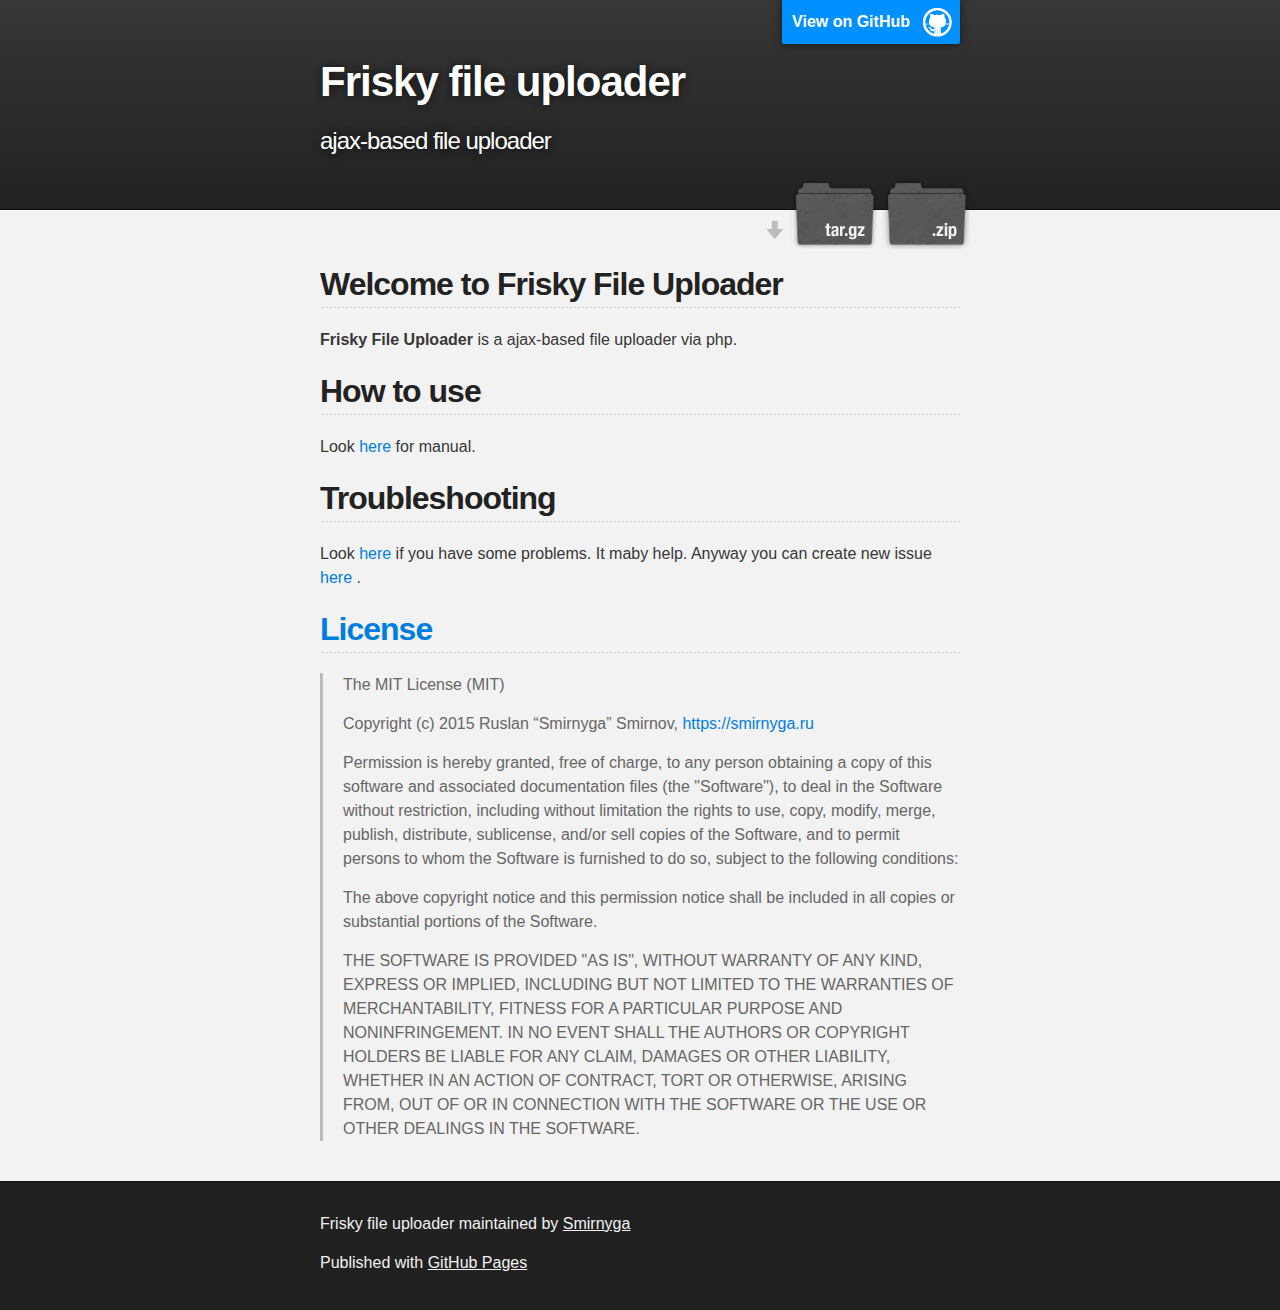
<file: index.html>
<!DOCTYPE html>
<html>

  <head>
    <meta charset='utf-8'>
    <meta http-equiv="X-UA-Compatible" content="chrome=1">
    <meta name="description" content="Frisky file uploader : ajax-based file uploader">

    <link rel="stylesheet" type="text/css" media="screen" href="stylesheets/stylesheet.css">

    <title>Frisky file uploader</title>
  </head>

  <body>

    <!-- HEADER -->
    <div id="header_wrap" class="outer">
        <header class="inner">
          <a id="forkme_banner" href="https://github.com/Smirnyga/Frisky_File_Uploader">View on GitHub</a>

          <h1 id="project_title">Frisky file uploader</h1>
          <h2 id="project_tagline">ajax-based file uploader</h2>

            <section id="downloads">
              <a class="zip_download_link" href="https://github.com/Smirnyga/Frisky_File_Uploader/zipball/master">Download this project as a .zip file</a>
              <a class="tar_download_link" href="https://github.com/Smirnyga/Frisky_File_Uploader/tarball/master">Download this project as a tar.gz file</a>
            </section>
        </header>
    </div>

    <!-- MAIN CONTENT -->
    <div id="main_content_wrap" class="outer">
      <section id="main_content" class="inner">
        <h2>
<a id="welcome-to-frisky-file-uploader" class="anchor" href="#welcome-to-frisky-file-uploader" aria-hidden="true"><span class="octicon octicon-link"></span></a>Welcome to Frisky File Uploader</h2>

<p><strong>Frisky File Uploader</strong> is a ajax-based file uploader via php.</p>

<h2>
<a id="how-to-use" class="anchor" href="#how-to-use" aria-hidden="true"><span class="octicon octicon-link"></span></a>How to use</h2>

<p>Look <a href="manual.html" title="How to use this app">here</a> for manual. </p>

<h2>
<a id="troubleshooting" class="anchor" href="#troubleshooting" aria-hidden="true"><span class="octicon octicon-link"></span></a>Troubleshooting</h2>

<p>Look <a href="#" title="Troubleshooting">here</a> if you have some problems. It maby help. Anyway you can create new issue  <a href="https://github.com/Smirnyga/Frisky_File_Uploader/issues">here</a> .</p>

<h2>
<a id="license" class="anchor" href="#license" aria-hidden="true"><span class="octicon octicon-link"></span></a><a href="https://github.com/Smirnyga/Frisky_File_Uploader/blob/master/LICENSE">License</a>
</h2>

<blockquote>
<p>The MIT License (MIT)</p>

<p>Copyright (c) 2015 Ruslan “Smirnyga” Smirnov, <a href="https://smirnyga.ru">https://smirnyga.ru</a></p>

<p>Permission is hereby granted, free of charge, to any person obtaining a copy
of this software and associated documentation files (the "Software"), to deal
in the Software without restriction, including without limitation the rights
to use, copy, modify, merge, publish, distribute, sublicense, and/or sell
copies of the Software, and to permit persons to whom the Software is
furnished to do so, subject to the following conditions:</p>

<p>The above copyright notice and this permission notice shall be included in all
copies or substantial portions of the Software.</p>

<p>THE SOFTWARE IS PROVIDED "AS IS", WITHOUT WARRANTY OF ANY KIND, EXPRESS OR
IMPLIED, INCLUDING BUT NOT LIMITED TO THE WARRANTIES OF MERCHANTABILITY,
FITNESS FOR A PARTICULAR PURPOSE AND NONINFRINGEMENT. IN NO EVENT SHALL THE
AUTHORS OR COPYRIGHT HOLDERS BE LIABLE FOR ANY CLAIM, DAMAGES OR OTHER
LIABILITY, WHETHER IN AN ACTION OF CONTRACT, TORT OR OTHERWISE, ARISING FROM,
OUT OF OR IN CONNECTION WITH THE SOFTWARE OR THE USE OR OTHER DEALINGS IN THE
SOFTWARE.</p>
</blockquote>
      </section>
    </div>

    <!-- FOOTER  -->
    <div id="footer_wrap" class="outer">
      <footer class="inner">
        <p class="copyright">Frisky file uploader maintained by <a href="https://github.com/Smirnyga">Smirnyga</a></p>
        <p>Published with <a href="https://pages.github.com">GitHub Pages</a></p>
      </footer>
    </div>

    

  </body>
</html>
</file>
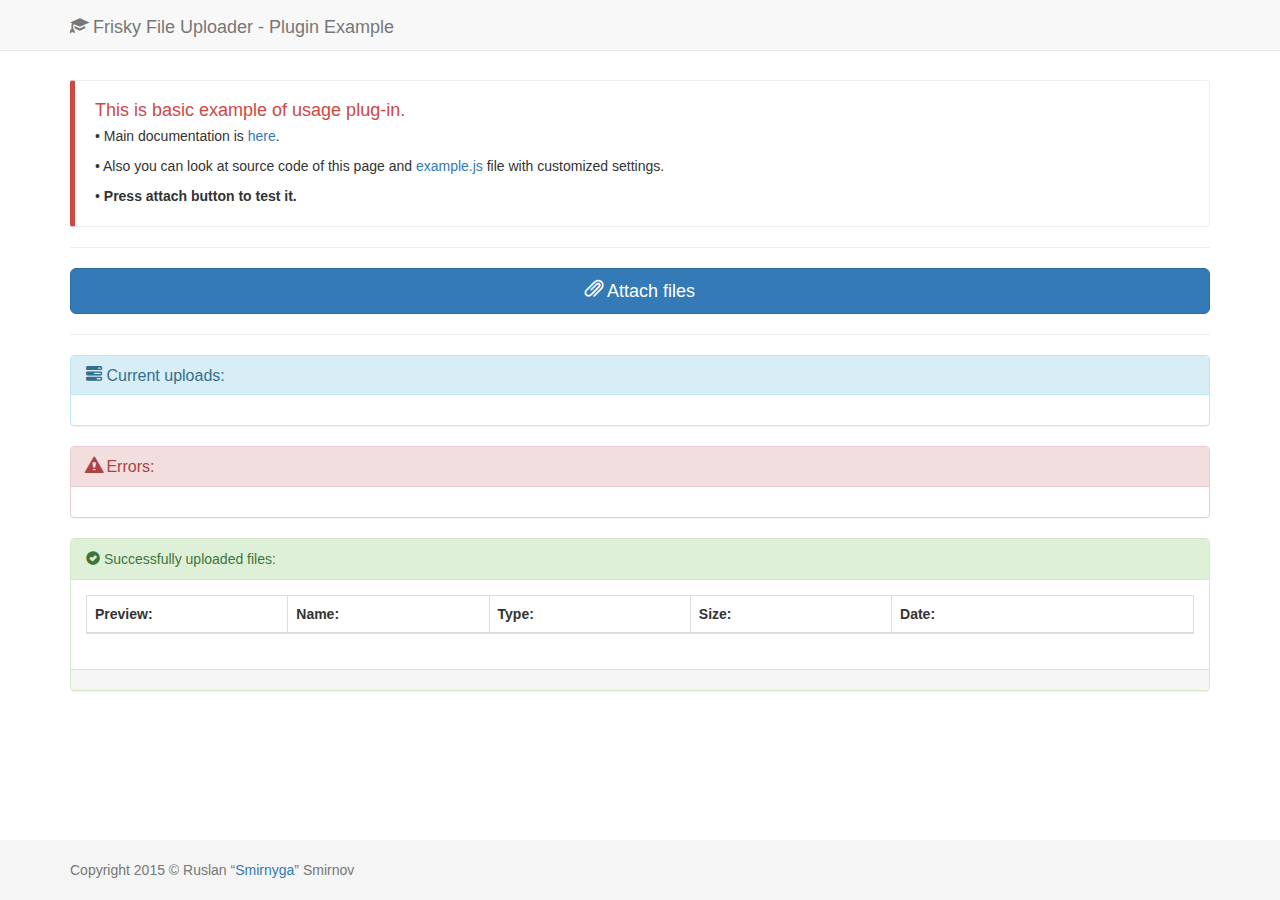
<file: example/index.html>
﻿<!DOCTYPE html>
<html lang="en">
	<head>
		<meta charset="utf-8">
		<meta http-equiv="X-UA-Compatible" content="IE=edge">
		<meta name="viewport" content="width=device-width, initial-scale=1">
		<meta name="description" content="">
		<meta name="author" content="">
		<title>Frisky File Uploader :: Plugin Example</title>
		<link rel="stylesheet" href="https://cdnjs.cloudflare.com/ajax/libs/twitter-bootstrap/3.3.4/css/bootstrap.min.css">
		<!-- HTML5 shim and Respond.js IE8 support of HTML5 elements and media queries -->
		<!--[if lt IE 9]>
		  <script src="https://cdnjs.cloudflare.com/ajax/libs/html5shiv/3.7.2/html5shiv.min.js"></script>
		  <script src="https://cdnjs.cloudflare.com/ajax/libs/respond.js/1.4.2/respond.min.js"></script>
		<![endif]-->
		<link rel="stylesheet" href="css/blueimp-gallery.min.css">
		<link href="css/example.css" rel="stylesheet"> 
	</head>
	<body>
		<!-- Fixed navbar -->
		<nav class="navbar navbar-default navbar-fixed-top">
			<div class="container">
				<div class="navbar-header">
					<a class="navbar-brand" href="#"><span class="glyphicon glyphicon-education" aria-hidden="true"></span> Frisky File Uploader - Plugin Example</a>
				</div>
			</div>
		</nav>

		<!-- Begin page content -->
		<div class="container">
			<div class="bs-callout bs-callout-danger">
				<h4 id="only-one-plugin-per-element-via-data-attributes">This is basic example of usage plug-in.</h4>
				<p>&bull; Main documentation is <a href="https://github.com/Smirnyga/Frisky_File_Uploader/wiki/Main">here</a>.</p>
				<p>&bull; Also you can look at source code of this page and <a href="js/example.js">example.js</a> file with customized settings.</p>
				<p>&bull; <b>Press attach button to test it.</b></p>
			</div>
			<form method="post"> 
				<hr>
				<button type="button" id="uploader" class="btn btn-primary btn-lg btn-block">
					<span class="glyphicon glyphicon-paperclip" aria-hidden="true"></span> Attach files
				</button>
				<input type="file" id="page_form" name="upload" multiple />
				<hr>
				<div class="panel panel-info">
					<div class="panel-heading">
						<h3 class="panel-title">
							<span class="glyphicon glyphicon-tasks" aria-hidden="true"></span> Current uploads:
						</h3>
					</div>
					<div class="panel-body" id="status">
					</div>
				</div>
				<div class="panel panel-danger">
					<div class="panel-heading">
						<h3 class="panel-title">
						<span class="glyphicon glyphicon-alert" aria-hidden="true"></span> Errors:
						</h3>
					</div>
					<div class="panel-body" id="err">
					</div>
				</div>
				<div class="panel panel-success">
					<div class="panel-heading">
						<span class="glyphicon glyphicon-ok-sign" aria-hidden="true"></span> Successfully uploaded files:
					</div>
					<div class="panel-body">
						<table id="uploaing_list" class="table table-bordered">
							<thead>
								<tr>
									<th width="10%" class="tablecells">Preview:</th>
									<th width="10%" class="tablecells">Name:</th>
									<th width="10%" class="tablecells">Type:</th>
									<th width="10%" class="tablecells">Size:</th>
									<th width="15%" class="tablecells">Date:</th>
								</tr>
							</thead>
							<tbody>
								<div id="links">
								</div>
							</tbody>
						</table>
					</div>
					<div class="panel-footer panel-success text-right">
						<!--<button type="submit" class="btn btn-success">Upload</button>-->
					</div>
				</div>
			</form>
		</div>
		<!-- /page content -->

		<footer class="footer">
			<div class="container">
				<p class="text-muted">Copyright 2015 &copy; Ruslan &ldquo;<a href="https://smirnyga.ru" target="_blank">Smirnyga</a>&rdquo; Smirnov</p>
			</div>
		</footer>

		<div id="blueimp-gallery" class="blueimp-gallery">
			<div class="slides"></div>
			<h3 class="title"></h3>
			<a class="prev">‹</a>
			<a class="next">›</a>
			<a class="close">?</a>
			<a class="play-pause"></a>
			<ol class="indicator"></ol>
		</div>

		<!-- ================================================== -->
		<script src="https://cdnjs.cloudflare.com/ajax/libs/jquery/2.1.3/jquery.js"></script>
		<script src="https://cdnjs.cloudflare.com/ajax/libs/twitter-bootstrap/3.3.4/js/bootstrap.min.js"></script>
		<script src="http://blueimp.github.io/Gallery/js/jquery.blueimp-gallery.min.js"></script>
		<script src="../sources/js/Frisky_File_Uploader_plugin.js"></script>
		<!-- ================================================== -->
		<script src="js/example.js"></script>
	</body>
</html>
</file>
<file: stylesheets/stylesheet.css>
/*******************************************************************************
Slate Theme for GitHub Pages
by Jason Costello, @jsncostello
*******************************************************************************/

@import url(pygment_trac.css);

/*******************************************************************************
MeyerWeb Reset
*******************************************************************************/

html, body, div, span, applet, object, iframe,
h1, h2, h3, h4, h5, h6, p, blockquote, pre,
a, abbr, acronym, address, big, cite, code,
del, dfn, em, img, ins, kbd, q, s, samp,
small, strike, strong, sub, sup, tt, var,
b, u, i, center,
dl, dt, dd, ol, ul, li,
fieldset, form, label, legend,
table, caption, tbody, tfoot, thead, tr, th, td,
article, aside, canvas, details, embed,
figure, figcaption, footer, header, hgroup,
menu, nav, output, ruby, section, summary,
time, mark, audio, video {
  margin: 0;
  padding: 0;
  border: 0;
  font: inherit;
  vertical-align: baseline;
}

/* HTML5 display-role reset for older browsers */
article, aside, details, figcaption, figure,
footer, header, hgroup, menu, nav, section {
  display: block;
}

ol, ul {
  list-style: none;
}

table {
  border-collapse: collapse;
  border-spacing: 0;
}

/*******************************************************************************
Theme Styles
*******************************************************************************/

body {
  box-sizing: border-box;
  color:#373737;
  background: #212121;
  font-size: 16px;
  font-family: 'Myriad Pro', Calibri, Helvetica, Arial, sans-serif;
  line-height: 1.5;
  -webkit-font-smoothing: antialiased;
}

h1, h2, h3, h4, h5, h6 {
  margin: 10px 0;
  font-weight: 700;
  color:#222222;
  font-family: 'Lucida Grande', 'Calibri', Helvetica, Arial, sans-serif;
  letter-spacing: -1px;
}

h1 {
  font-size: 36px;
  font-weight: 700;
}

h2 {
  padding-bottom: 10px;
  font-size: 32px;
  background: url('../images/bg_hr.png') repeat-x bottom;
}

h3 {
  font-size: 24px;
}

h4 {
  font-size: 21px;
}

h5 {
  font-size: 18px;
}

h6 {
  font-size: 16px;
}

p {
  margin: 10px 0 15px 0;
}

footer p {
  color: #f2f2f2;
}

a {
  text-decoration: none;
  color: #007edf;
  text-shadow: none;

  transition: color 0.5s ease;
  transition: text-shadow 0.5s ease;
  -webkit-transition: color 0.5s ease;
  -webkit-transition: text-shadow 0.5s ease;
  -moz-transition: color 0.5s ease;
  -moz-transition: text-shadow 0.5s ease;
  -o-transition: color 0.5s ease;
  -o-transition: text-shadow 0.5s ease;
  -ms-transition: color 0.5s ease;
  -ms-transition: text-shadow 0.5s ease;
}

a:hover, a:focus {text-decoration: underline;}

footer a {
  color: #F2F2F2;
  text-decoration: underline;
}

em {
  font-style: italic;
}

strong {
  font-weight: bold;
}

img {
  position: relative;
  margin: 0 auto;
  max-width: 739px;
  padding: 5px;
  margin: 10px 0 10px 0;
  border: 1px solid #ebebeb;

  box-shadow: 0 0 5px #ebebeb;
  -webkit-box-shadow: 0 0 5px #ebebeb;
  -moz-box-shadow: 0 0 5px #ebebeb;
  -o-box-shadow: 0 0 5px #ebebeb;
  -ms-box-shadow: 0 0 5px #ebebeb;
}

p img {
  display: inline;
  margin: 0;
  padding: 0;
  vertical-align: middle;
  text-align: center;
  border: none;
}

pre, code {
  width: 100%;
  color: #222;
  background-color: #fff;

  font-family: Monaco, "Bitstream Vera Sans Mono", "Lucida Console", Terminal, monospace;
  font-size: 14px;

  border-radius: 2px;
  -moz-border-radius: 2px;
  -webkit-border-radius: 2px;
}

pre {
  width: 100%;
  padding: 10px;
  box-shadow: 0 0 10px rgba(0,0,0,.1);
  overflow: auto;
}

code {
  padding: 3px;
  margin: 0 3px;
  box-shadow: 0 0 10px rgba(0,0,0,.1);
}

pre code {
  display: block;
  box-shadow: none;
}

blockquote {
  color: #666;
  margin-bottom: 20px;
  padding: 0 0 0 20px;
  border-left: 3px solid #bbb;
}


ul, ol, dl {
  margin-bottom: 15px
}

ul {
  list-style-position: inside;
  list-style: disc;
  padding-left: 20px;
}

ol {
  list-style-position: inside;
  list-style: decimal;
  padding-left: 20px;
}

dl dt {
  font-weight: bold;
}

dl dd {
  padding-left: 20px;
  font-style: italic;
}

dl p {
  padding-left: 20px;
  font-style: italic;
}

hr {
  height: 1px;
  margin-bottom: 5px;
  border: none;
  background: url('../images/bg_hr.png') repeat-x center;
}

table {
  border: 1px solid #373737;
  margin-bottom: 20px;
  text-align: left;
 }

th {
  font-family: 'Lucida Grande', 'Helvetica Neue', Helvetica, Arial, sans-serif;
  padding: 10px;
  background: #373737;
  color: #fff;
 }

td {
  padding: 10px;
  border: 1px solid #373737;
 }

form {
  background: #f2f2f2;
  padding: 20px;
}

/*******************************************************************************
Full-Width Styles
*******************************************************************************/

.outer {
  width: 100%;
}

.inner {
  position: relative;
  max-width: 640px;
  padding: 20px 10px;
  margin: 0 auto;
}

#forkme_banner {
  display: block;
  position: absolute;
  top:0;
  right: 10px;
  z-index: 10;
  padding: 10px 50px 10px 10px;
  color: #fff;
  background: url('../images/blacktocat.png') #0090ff no-repeat 95% 50%;
  font-weight: 700;
  box-shadow: 0 0 10px rgba(0,0,0,.5);
  border-bottom-left-radius: 2px;
  border-bottom-right-radius: 2px;
}

#header_wrap {
  background: #212121;
  background: -moz-linear-gradient(top, #373737, #212121);
  background: -webkit-linear-gradient(top, #373737, #212121);
  background: -ms-linear-gradient(top, #373737, #212121);
  background: -o-linear-gradient(top, #373737, #212121);
  background: linear-gradient(top, #373737, #212121);
}

#header_wrap .inner {
  padding: 50px 10px 30px 10px;
}

#project_title {
  margin: 0;
  color: #fff;
  font-size: 42px;
  font-weight: 700;
  text-shadow: #111 0px 0px 10px;
}

#project_tagline {
  color: #fff;
  font-size: 24px;
  font-weight: 300;
  background: none;
  text-shadow: #111 0px 0px 10px;
}

#downloads {
  position: absolute;
  width: 210px;
  z-index: 10;
  bottom: -40px;
  right: 0;
  height: 70px;
  background: url('../images/icon_download.png') no-repeat 0% 90%;
}

.zip_download_link {
  display: block;
  float: right;
  width: 90px;
  height:70px;
  text-indent: -5000px;
  overflow: hidden;
  background: url(../images/sprite_download.png) no-repeat bottom left;
}

.tar_download_link {
  display: block;
  float: right;
  width: 90px;
  height:70px;
  text-indent: -5000px;
  overflow: hidden;
  background: url(../images/sprite_download.png) no-repeat bottom right;
  margin-left: 10px;
}

.zip_download_link:hover {
  background: url(../images/sprite_download.png) no-repeat top left;
}

.tar_download_link:hover {
  background: url(../images/sprite_download.png) no-repeat top right;
}

#main_content_wrap {
  background: #f2f2f2;
  border-top: 1px solid #111;
  border-bottom: 1px solid #111;
}

#main_content {
  padding-top: 40px;
}

#footer_wrap {
  background: #212121;
}



/*******************************************************************************
Small Device Styles
*******************************************************************************/

@media screen and (max-width: 480px) {
  body {
    font-size:14px;
  }

  #downloads {
    display: none;
  }

  .inner {
    min-width: 320px;
    max-width: 480px;
  }

  #project_title {
  font-size: 32px;
  }

  h1 {
    font-size: 28px;
  }

  h2 {
    font-size: 24px;
  }

  h3 {
    font-size: 21px;
  }

  h4 {
    font-size: 18px;
  }

  h5 {
    font-size: 14px;
  }

  h6 {
    font-size: 12px;
  }

  code, pre {
    min-width: 320px;
    max-width: 480px;
    font-size: 11px;
  }

}
</file>
<file: example/css/example.css>
/* Sticky footer styles
-------------------------------------------------- */
html {
  position: relative;
  min-height: 100%;
}
body {
  /* Margin bottom by footer height */
  margin-bottom: 60px;
}
.footer {
  position: absolute;
  bottom: 0;
  width: 100%;
  /* Set the fixed height of the footer here */
  height: 60px;
  background-color: #f5f5f5;
}


/* Custom page CSS
-------------------------------------------------- */
/* Not required for template or sticky footer method. */

body > .container {
  padding: 60px 15px 0;
}
.container .text-muted {
  margin: 20px 0;
}

.footer > .container {
  padding-right: 15px;
  padding-left: 15px;
}

code {
  font-size: 80%;
}

#page_form {
    display: none;
}
  .bs-callout {
    -moz-border-bottom-colors: none;
    -moz-border-left-colors: none;
    -moz-border-right-colors: none;
    -moz-border-top-colors: none;
    border-color: #eee;
    border-image: none;
    border-radius: 3px;
    border-style: solid;
    border-width: 1px 1px 1px 5px;
    margin: 20px 0;
    padding: 20px;
}
.bs-callout h4 {
    margin-bottom: 5px;
    margin-top: 0;
}
.bs-callout p:last-child {
    margin-bottom: 0;
}
.bs-callout code {
    border-radius: 3px;
}
.bs-callout + .bs-callout {
    margin-top: -5px;
}
.bs-callout-danger {
    border-left-color: #ce4844;
}
.bs-callout-danger h4 {
    color: #ce4844;
}
.bs-callout-warning {
    border-left-color: #aa6708;
}
.bs-callout-warning h4 {
    color: #aa6708;
}
.bs-callout-info {
    border-left-color: #1b809e;
}
.bs-callout-info h4 {
    color: #1b809e;
}
</file>
<file: example/css/blueimp-gallery.min.css>
@charset "UTF-8";.blueimp-gallery,.blueimp-gallery>.slides>.slide>.slide-content{position:absolute;top:0;right:0;bottom:0;left:0;-moz-backface-visibility:hidden}.blueimp-gallery>.slides>.slide>.slide-content{margin:auto;width:auto;height:auto;max-width:100%;max-height:100%;opacity:1}.blueimp-gallery{position:fixed;z-index:999999;overflow:hidden;background:#000;background:rgba(0,0,0,.9);opacity:0;display:none;direction:ltr;-ms-touch-action:none;touch-action:none}.blueimp-gallery-carousel{position:relative;z-index:auto;margin:1em auto;padding-bottom:56.25%;box-shadow:0 0 10px #000;-ms-touch-action:pan-y;touch-action:pan-y}.blueimp-gallery-display{display:block;opacity:1}.blueimp-gallery>.slides{position:relative;height:100%;overflow:hidden}.blueimp-gallery-carousel>.slides{position:absolute}.blueimp-gallery>.slides>.slide{position:relative;float:left;height:100%;text-align:center;-webkit-transition-timing-function:cubic-bezier(0.645,.045,.355,1);-moz-transition-timing-function:cubic-bezier(0.645,.045,.355,1);-ms-transition-timing-function:cubic-bezier(0.645,.045,.355,1);-o-transition-timing-function:cubic-bezier(0.645,.045,.355,1);transition-timing-function:cubic-bezier(0.645,.045,.355,1)}.blueimp-gallery,.blueimp-gallery>.slides>.slide>.slide-content{-webkit-transition:opacity .5s linear;-moz-transition:opacity .5s linear;-ms-transition:opacity .5s linear;-o-transition:opacity .5s linear;transition:opacity .5s linear}.blueimp-gallery>.slides>.slide-loading{background:url(../img/loading.gif) center no-repeat;background-size:64px 64px}.blueimp-gallery>.slides>.slide-loading>.slide-content{opacity:0}.blueimp-gallery>.slides>.slide-error{background:url(../img/error.png) center no-repeat}.blueimp-gallery>.slides>.slide-error>.slide-content{display:none}.blueimp-gallery>.prev,.blueimp-gallery>.next{position:absolute;top:50%;left:15px;width:40px;height:40px;margin-top:-23px;font-family:"Helvetica Neue",Helvetica,Arial,sans-serif;font-size:60px;font-weight:100;line-height:30px;color:#fff;text-decoration:none;text-shadow:0 0 2px #000;text-align:center;background:#222;background:rgba(0,0,0,.5);-webkit-box-sizing:content-box;-moz-box-sizing:content-box;box-sizing:content-box;border:3px solid #fff;-webkit-border-radius:23px;-moz-border-radius:23px;border-radius:23px;opacity:.5;cursor:pointer;display:none}.blueimp-gallery>.next{left:auto;right:15px}.blueimp-gallery>.close,.blueimp-gallery>.title{position:absolute;top:15px;left:15px;margin:0 40px 0 0;font-size:20px;line-height:30px;color:#fff;text-shadow:0 0 2px #000;opacity:.8;display:none}.blueimp-gallery>.close{padding:15px;right:15px;left:auto;margin:-15px;font-size:30px;text-decoration:none;cursor:pointer}.blueimp-gallery>.play-pause{position:absolute;right:15px;bottom:15px;width:15px;height:15px;background:url(../img/play-pause.png) 0 0 no-repeat;cursor:pointer;opacity:.5;display:none}.blueimp-gallery-playing>.play-pause{background-position:-15px 0}.blueimp-gallery>.prev:hover,.blueimp-gallery>.next:hover,.blueimp-gallery>.close:hover,.blueimp-gallery>.title:hover,.blueimp-gallery>.play-pause:hover{color:#fff;opacity:1}.blueimp-gallery-controls>.prev,.blueimp-gallery-controls>.next,.blueimp-gallery-controls>.close,.blueimp-gallery-controls>.title,.blueimp-gallery-controls>.play-pause{display:block;-webkit-transform:translateZ(0);-moz-transform:translateZ(0);-ms-transform:translateZ(0);-o-transform:translateZ(0);transform:translateZ(0)}.blueimp-gallery-single>.prev,.blueimp-gallery-left>.prev,.blueimp-gallery-single>.next,.blueimp-gallery-right>.next,.blueimp-gallery-single>.play-pause{display:none}.blueimp-gallery>.slides>.slide>.slide-content,.blueimp-gallery>.prev,.blueimp-gallery>.next,.blueimp-gallery>.close,.blueimp-gallery>.play-pause{-webkit-user-select:none;-khtml-user-select:none;-moz-user-select:none;-ms-user-select:none;user-select:none}body:last-child .blueimp-gallery>.slides>.slide-error{background-image:url(../img/error.svg)}body:last-child .blueimp-gallery>.play-pause{width:20px;height:20px;background-size:40px 20px;background-image:url(../img/play-pause.svg)}body:last-child .blueimp-gallery-playing>.play-pause{background-position:-20px 0}*+html .blueimp-gallery>.slides>.slide{min-height:300px}*+html .blueimp-gallery>.slides>.slide>.slide-content{position:relative}@charset "UTF-8";.blueimp-gallery>.indicator{position:absolute;top:auto;right:15px;bottom:15px;left:15px;margin:0 40px;padding:0;list-style:none;text-align:center;line-height:10px;display:none}.blueimp-gallery>.indicator>li{display:inline-block;width:9px;height:9px;margin:6px 3px 0;-webkit-box-sizing:content-box;-moz-box-sizing:content-box;box-sizing:content-box;border:1px solid transparent;background:#ccc;background:rgba(255,255,255,.25)center no-repeat;border-radius:5px;box-shadow:0 0 2px #000;opacity:.5;cursor:pointer}.blueimp-gallery>.indicator>li:hover,.blueimp-gallery>.indicator>.active{background-color:#fff;border-color:#fff;opacity:1}.blueimp-gallery-controls>.indicator{display:block;-webkit-transform:translateZ(0);-moz-transform:translateZ(0);-ms-transform:translateZ(0);-o-transform:translateZ(0);transform:translateZ(0)}.blueimp-gallery-single>.indicator{display:none}.blueimp-gallery>.indicator{-webkit-user-select:none;-khtml-user-select:none;-moz-user-select:none;-ms-user-select:none;user-select:none}*+html .blueimp-gallery>.indicator>li{display:inline}@charset "UTF-8";.blueimp-gallery>.slides>.slide>.video-content>img{position:absolute;top:0;right:0;bottom:0;left:0;margin:auto;width:auto;height:auto;max-width:100%;max-height:100%;-moz-backface-visibility:hidden}.blueimp-gallery>.slides>.slide>.video-content>video{position:absolute;top:0;left:0;width:100%;height:100%}.blueimp-gallery>.slides>.slide>.video-content>iframe{position:absolute;top:100%;left:0;width:100%;height:100%;border:none}.blueimp-gallery>.slides>.slide>.video-playing>iframe{top:0}.blueimp-gallery>.slides>.slide>.video-content>a{position:absolute;top:50%;right:0;left:0;margin:-64px auto 0;width:128px;height:128px;background:url(../img/video-play.png) center no-repeat;opacity:.8;cursor:pointer}.blueimp-gallery>.slides>.slide>.video-content>a:hover{opacity:1}.blueimp-gallery>.slides>.slide>.video-playing>a,.blueimp-gallery>.slides>.slide>.video-playing>img{display:none}.blueimp-gallery>.slides>.slide>.video-content>video{display:none}.blueimp-gallery>.slides>.slide>.video-playing>video{display:block}.blueimp-gallery>.slides>.slide>.video-loading>a{background:url(../img/loading.gif) center no-repeat;background-size:64px 64px}body:last-child .blueimp-gallery>.slides>.slide>.video-content:not(.video-loading)>a{background-image:url(../img/video-play.svg)}*+html .blueimp-gallery>.slides>.slide>.video-content{height:100%}*+html .blueimp-gallery>.slides>.slide>.video-content>a{left:50%;margin-left:-64px}
</file>
